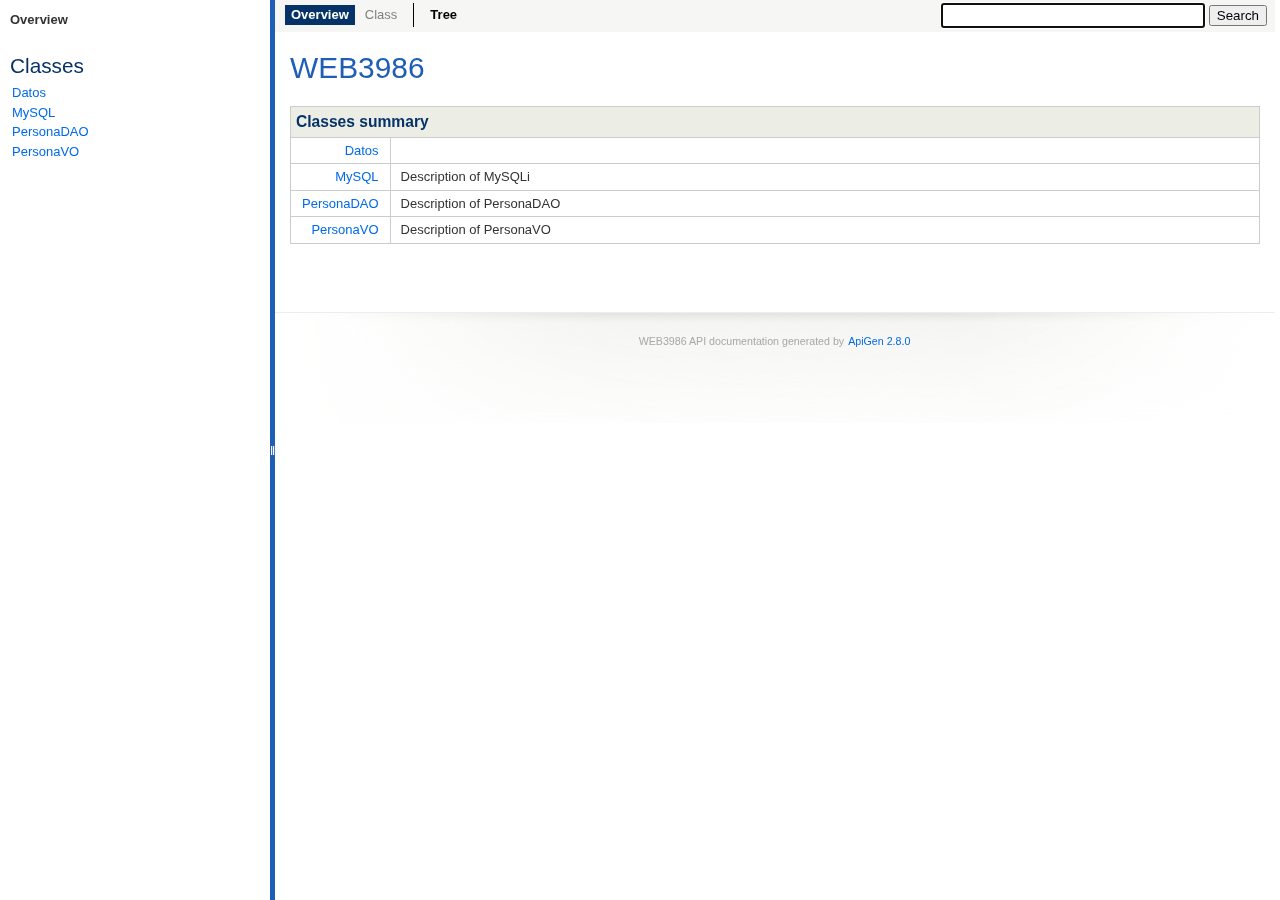
<file: phpDOC/index.html>
<!DOCTYPE html>
<html>
<head>
	<meta http-equiv="Content-Type" content="text/html; charset=utf-8" />
	<meta name="generator" content="ApiGen 2.8.0" />

	<title>WEB3986</title>

	<script type="text/javascript" src="resources/combined.js"></script>
	<script type="text/javascript" src="elementlist.js"></script>
	<link rel="stylesheet" type="text/css" media="all" href="resources/style.css?3505392360" />

</head>

<body>
<div id="left">
	<div id="menu">
<span>Overview</span>

		<div id="groups">
		</div>



		<div id="elements">
			<h3>Classes</h3>
			<ul>
				<li><a href="class-Datos.html">Datos</a></li>
				<li><a href="class-MySQL.html">MySQL</a></li>
				<li><a href="class-PersonaDAO.html">PersonaDAO</a></li>
				<li><a href="class-PersonaVO.html">PersonaVO</a></li>
			</ul>





		</div>
	</div>
</div>

<div id="splitter"></div>

<div id="right">
<div id="rightInner">
	<form id="search">
		<input type="hidden" name="cx" value="" />
		<input type="hidden" name="ie" value="UTF-8" />
		<input type="text" name="q" class="text" autofocus />
		<input type="submit" value="Search" />
	</form>

	<div id="navigation">
		<ul>
			<li class="active">
<span>Overview</span>			</li>
			<li>
<span>Class</span>			</li>
		</ul>
		<ul>
			<li>
				<a href="tree.html" title="Tree view of classes, interfaces, traits and exceptions"><span>Tree</span></a>
			</li>
		</ul>
		<ul>
		</ul>
	</div>

<div id="content">
	<h1>WEB3986</h1>





<table class="summary" id="classes">
<caption>Classes summary</caption>
<tr>
	<td class="name"><a href="class-Datos.html">Datos</a></td>
	<td>
<!-- by Texy2! --></td>
</tr>
<tr>
	<td class="name"><a href="class-MySQL.html">MySQL</a></td>
	<td>Description of MySQLi</td>
</tr>
<tr>
	<td class="name"><a href="class-PersonaDAO.html">PersonaDAO</a></td>
	<td>Description of PersonaDAO</td>
</tr>
<tr>
	<td class="name"><a href="class-PersonaVO.html">PersonaVO</a></td>
	<td>Description of PersonaVO</td>
</tr>
</table>





</div>

	<div id="footer">
		WEB3986 API documentation generated by <a href="http://apigen.org">ApiGen 2.8.0</a>
	</div>
</div>
</div>
</body>
</html>
</file>
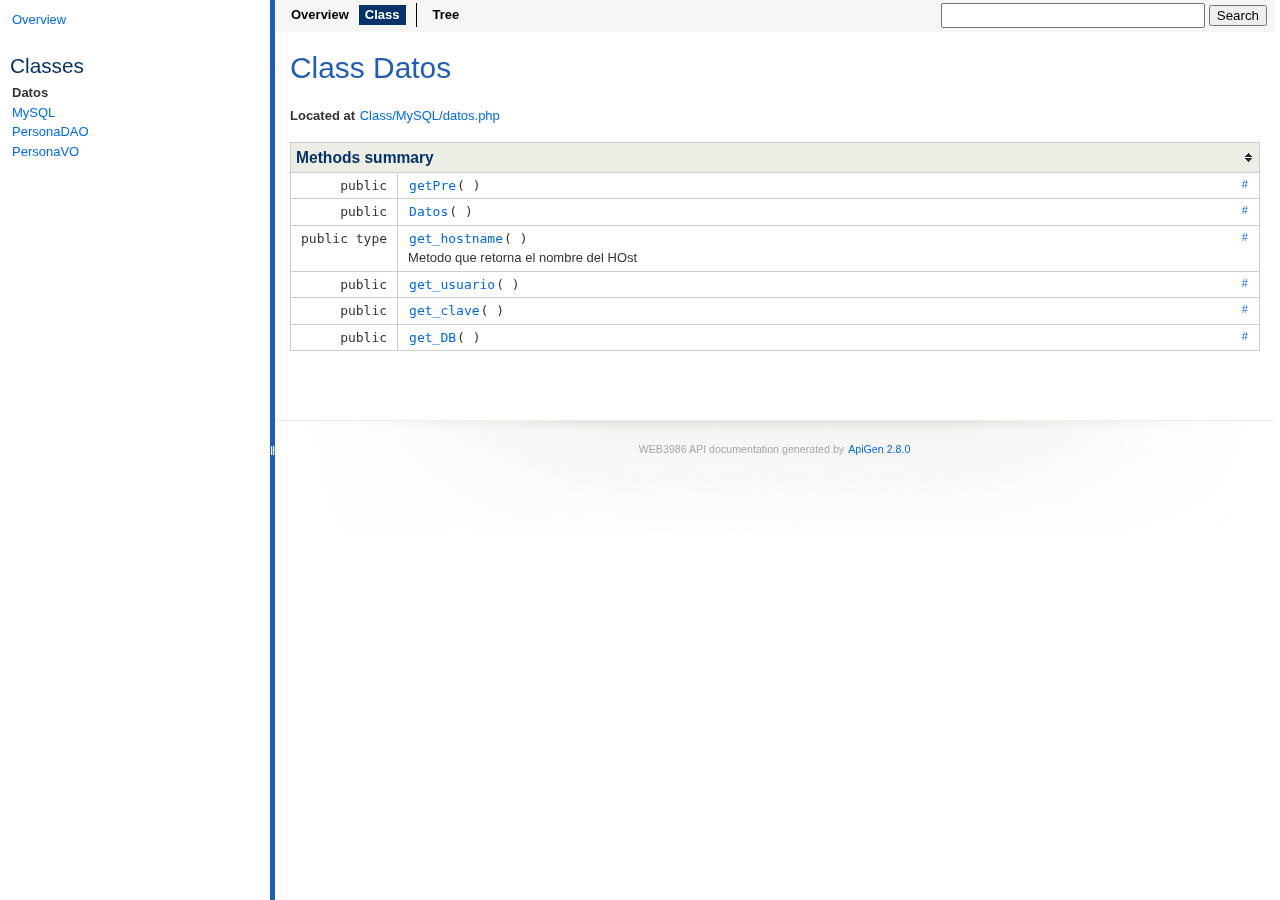
<file: phpDOC/class-Datos.html>
<!DOCTYPE html>
<html>
<head>
	<meta http-equiv="Content-Type" content="text/html; charset=utf-8" />
	<meta name="generator" content="ApiGen 2.8.0" />

	<title>Class Datos | WEB3986</title>

	<script type="text/javascript" src="resources/combined.js?2780970235"></script>
	<script type="text/javascript" src="elementlist.js?1997277283"></script>
	<link rel="stylesheet" type="text/css" media="all" href="resources/style.css?3505392360" />

</head>

<body>
<div id="left">
	<div id="menu">
		<a href="index.html" title="Overview"><span>Overview</span></a>


		<div id="groups">
		</div>



		<div id="elements">
			<h3>Classes</h3>
			<ul>
				<li class="active"><a href="class-Datos.html">Datos</a></li>
				<li><a href="class-MySQL.html">MySQL</a></li>
				<li><a href="class-PersonaDAO.html">PersonaDAO</a></li>
				<li><a href="class-PersonaVO.html">PersonaVO</a></li>
			</ul>





		</div>
	</div>
</div>

<div id="splitter"></div>

<div id="right">
<div id="rightInner">
	<form id="search">
		<input type="hidden" name="cx" value="" />
		<input type="hidden" name="ie" value="UTF-8" />
		<input type="text" name="q" class="text" />
		<input type="submit" value="Search" />
	</form>

	<div id="navigation">
		<ul>
			<li>
				<a href="index.html" title="Overview"><span>Overview</span></a>
			</li>
			<li class="active">
<span>Class</span>			</li>
		</ul>
		<ul>
			<li>
				<a href="tree.html" title="Tree view of classes, interfaces, traits and exceptions"><span>Tree</span></a>
			</li>
		</ul>
		<ul>
		</ul>
	</div>

<div id="content" class="class">
	<h1>Class Datos</h1>











	<div class="info">
		
		
		
		

		<b>Located at</b> <a href="source-class-Datos.html#3-38" title="Go to source code">Class/MySQL/datos.php</a><br />
	</div>



	<table class="summary" id="methods">
	<caption>Methods summary</caption>
	<tr data-order="getPre" id="_getPre">

		<td class="attributes"><code>
			 public 
			
			
			</code>
		</td>

		<td class="name"><div>
		<a class="anchor" href="#_getPre">#</a>
		<code><a href="source-class-Datos.html#10-12" title="Go to source code">getPre</a>( )</code>

		<div class="description short">
			
		</div>

		<div class="description detailed hidden">
			







		</div>
		</div></td>
	</tr>
	<tr data-order="Datos" id="_Datos">

		<td class="attributes"><code>
			 public 
			
			
			</code>
		</td>

		<td class="name"><div>
		<a class="anchor" href="#_Datos">#</a>
		<code><a href="source-class-Datos.html#14-16" title="Go to source code">Datos</a>( )</code>

		<div class="description short">
			
		</div>

		<div class="description detailed hidden">
			







		</div>
		</div></td>
	</tr>
	<tr data-order="get_hostname" id="_get_hostname">

		<td class="attributes"><code>
			 public 
			type
			
			</code>
		</td>

		<td class="name"><div>
		<a class="anchor" href="#_get_hostname">#</a>
		<code><a href="source-class-Datos.html#18-24" title="Go to source code">get_hostname</a>( )</code>

		<div class="description short">
			
<p>Metodo que retorna el nombre del HOst</p>

		</div>

		<div class="description detailed hidden">
			
<p>Metodo que retorna el nombre del HOst</p>




				<h4>Returns</h4>
				<div class="list">
					<code>type</code><br>variable de tipo String<br />
				</div>




		</div>
		</div></td>
	</tr>
	<tr data-order="get_usuario" id="_get_usuario">

		<td class="attributes"><code>
			 public 
			
			
			</code>
		</td>

		<td class="name"><div>
		<a class="anchor" href="#_get_usuario">#</a>
		<code><a href="source-class-Datos.html#26-28" title="Go to source code">get_usuario</a>( )</code>

		<div class="description short">
			
		</div>

		<div class="description detailed hidden">
			







		</div>
		</div></td>
	</tr>
	<tr data-order="get_clave" id="_get_clave">

		<td class="attributes"><code>
			 public 
			
			
			</code>
		</td>

		<td class="name"><div>
		<a class="anchor" href="#_get_clave">#</a>
		<code><a href="source-class-Datos.html#30-32" title="Go to source code">get_clave</a>( )</code>

		<div class="description short">
			
		</div>

		<div class="description detailed hidden">
			







		</div>
		</div></td>
	</tr>
	<tr data-order="get_DB" id="_get_DB">

		<td class="attributes"><code>
			 public 
			
			
			</code>
		</td>

		<td class="name"><div>
		<a class="anchor" href="#_get_DB">#</a>
		<code><a href="source-class-Datos.html#34-36" title="Go to source code">get_DB</a>( )</code>

		<div class="description short">
			
		</div>

		<div class="description detailed hidden">
			







		</div>
		</div></td>
	</tr>
	</table>


















</div>

	<div id="footer">
		WEB3986 API documentation generated by <a href="http://apigen.org">ApiGen 2.8.0</a>
	</div>
</div>
</div>
</body>
</html>
</file>
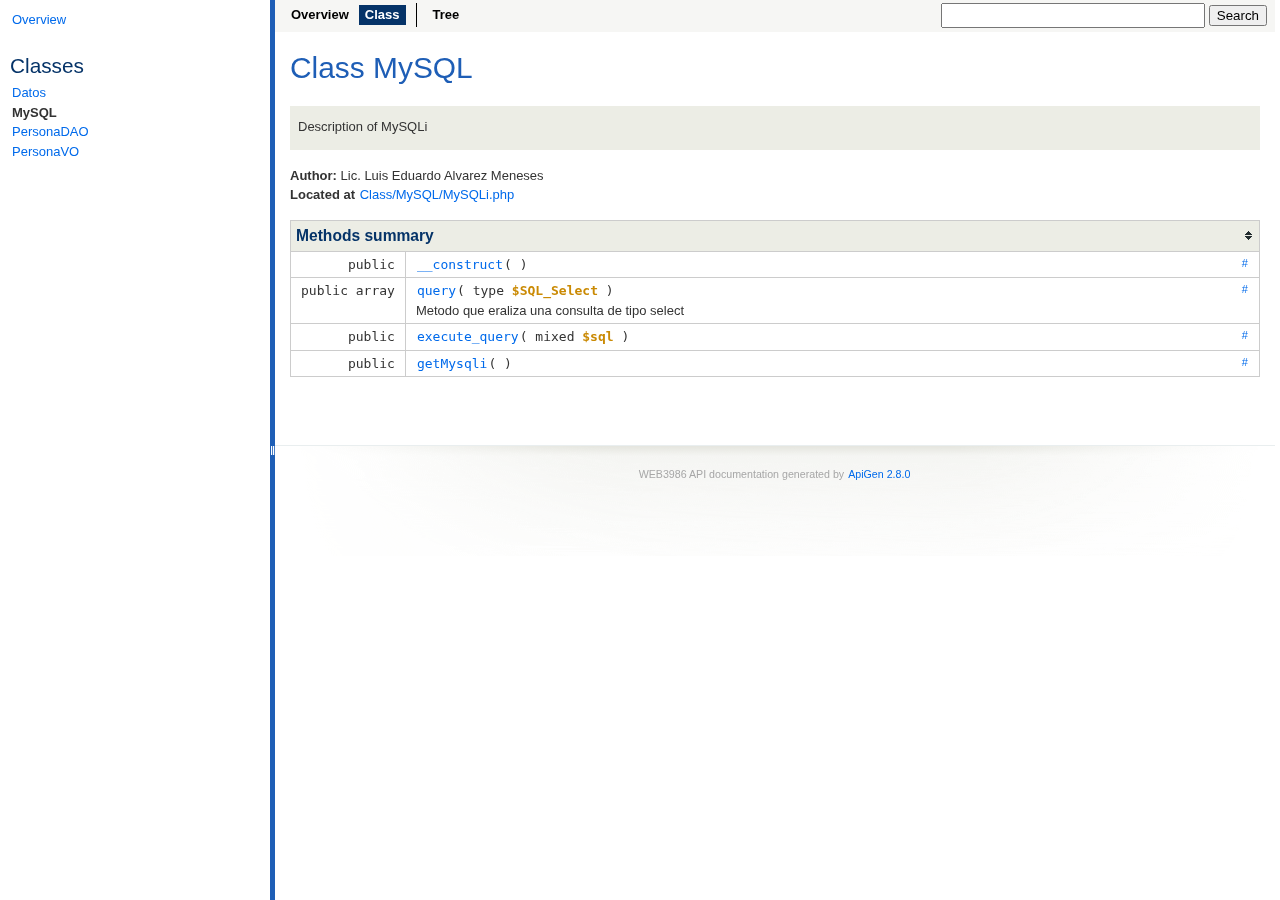
<file: phpDOC/class-MySQL.html>
<!DOCTYPE html>
<html>
<head>
	<meta http-equiv="Content-Type" content="text/html; charset=utf-8" />
	<meta name="generator" content="ApiGen 2.8.0" />

	<title>Class MySQL | WEB3986</title>

	<script type="text/javascript" src="resources/combined.js?2780970235"></script>
	<script type="text/javascript" src="elementlist.js?1997277283"></script>
	<link rel="stylesheet" type="text/css" media="all" href="resources/style.css?3505392360" />

</head>

<body>
<div id="left">
	<div id="menu">
		<a href="index.html" title="Overview"><span>Overview</span></a>


		<div id="groups">
		</div>



		<div id="elements">
			<h3>Classes</h3>
			<ul>
				<li><a href="class-Datos.html">Datos</a></li>
				<li class="active"><a href="class-MySQL.html">MySQL</a></li>
				<li><a href="class-PersonaDAO.html">PersonaDAO</a></li>
				<li><a href="class-PersonaVO.html">PersonaVO</a></li>
			</ul>





		</div>
	</div>
</div>

<div id="splitter"></div>

<div id="right">
<div id="rightInner">
	<form id="search">
		<input type="hidden" name="cx" value="" />
		<input type="hidden" name="ie" value="UTF-8" />
		<input type="text" name="q" class="text" />
		<input type="submit" value="Search" />
	</form>

	<div id="navigation">
		<ul>
			<li>
				<a href="index.html" title="Overview"><span>Overview</span></a>
			</li>
			<li class="active">
<span>Class</span>			</li>
		</ul>
		<ul>
			<li>
				<a href="tree.html" title="Tree view of classes, interfaces, traits and exceptions"><span>Tree</span></a>
			</li>
		</ul>
		<ul>
		</ul>
	</div>

<div id="content" class="class">
	<h1>Class MySQL</h1>


	<div class="description">
	
<p>Description of MySQLi</p>

	</div>









	<div class="info">
		
		
		
		

				<b>Author:</b>
				Lic. Luis Eduardo Alvarez Meneses<br />
		<b>Located at</b> <a href="source-class-MySQL.html#9-71" title="Go to source code">Class/MySQL/MySQLi.php</a><br />
	</div>



	<table class="summary" id="methods">
	<caption>Methods summary</caption>
	<tr data-order="__construct" id="___construct">

		<td class="attributes"><code>
			 public 
			
			
			</code>
		</td>

		<td class="name"><div>
		<a class="anchor" href="#___construct">#</a>
		<code><a href="source-class-MySQL.html#19-21" title="Go to source code">__construct</a>( )</code>

		<div class="description short">
			
		</div>

		<div class="description detailed hidden">
			







		</div>
		</div></td>
	</tr>
	<tr data-order="query" id="_query">

		<td class="attributes"><code>
			 public 
			array
			
			</code>
		</td>

		<td class="name"><div>
		<a class="anchor" href="#_query">#</a>
		<code><a href="source-class-MySQL.html#35-59" title="Go to source code">query</a>( <span>type <var>$SQL_Select</var></span> )</code>

		<div class="description short">
			
<p>Metodo que eraliza una consulta de tipo select</p>

		</div>

		<div class="description detailed hidden">
			
<p>Metodo que eraliza una consulta de tipo select</p>



				<h4>Parameters</h4>
				<div class="list"><dl>
					<dt><var>$SQL_Select</var></dt>
					<dd><code>type</code><br>$SQL_Select</dd>
				</dl></div>

				<h4>Returns</h4>
				<div class="list">
					<code>array</code><br />
				</div>




		</div>
		</div></td>
	</tr>
	<tr data-order="execute_query" id="_execute_query">

		<td class="attributes"><code>
			 public 
			
			
			</code>
		</td>

		<td class="name"><div>
		<a class="anchor" href="#_execute_query">#</a>
		<code><a href="source-class-MySQL.html#61-65" title="Go to source code">execute_query</a>( <span>mixed <var>$sql</var></span> )</code>

		<div class="description short">
			
		</div>

		<div class="description detailed hidden">
			







		</div>
		</div></td>
	</tr>
	<tr data-order="getMysqli" id="_getMysqli">

		<td class="attributes"><code>
			 public 
			
			
			</code>
		</td>

		<td class="name"><div>
		<a class="anchor" href="#_getMysqli">#</a>
		<code><a href="source-class-MySQL.html#67-69" title="Go to source code">getMysqli</a>( )</code>

		<div class="description short">
			
		</div>

		<div class="description detailed hidden">
			







		</div>
		</div></td>
	</tr>
	</table>


















</div>

	<div id="footer">
		WEB3986 API documentation generated by <a href="http://apigen.org">ApiGen 2.8.0</a>
	</div>
</div>
</div>
</body>
</html>
</file>
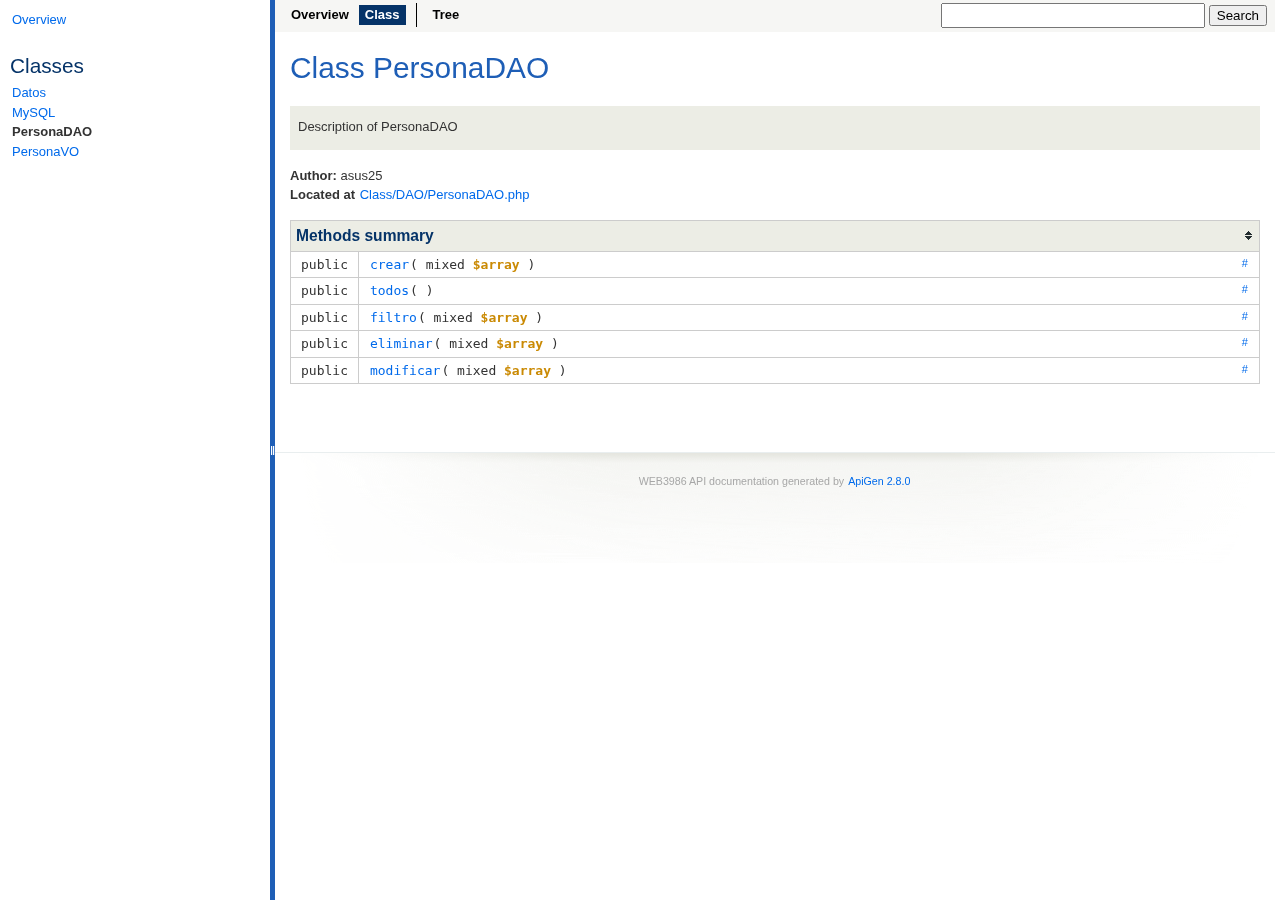
<file: phpDOC/class-PersonaDAO.html>
<!DOCTYPE html>
<html>
<head>
	<meta http-equiv="Content-Type" content="text/html; charset=utf-8" />
	<meta name="generator" content="ApiGen 2.8.0" />

	<title>Class PersonaDAO | WEB3986</title>

	<script type="text/javascript" src="resources/combined.js?2780970235"></script>
	<script type="text/javascript" src="elementlist.js?1997277283"></script>
	<link rel="stylesheet" type="text/css" media="all" href="resources/style.css?3505392360" />

</head>

<body>
<div id="left">
	<div id="menu">
		<a href="index.html" title="Overview"><span>Overview</span></a>


		<div id="groups">
		</div>



		<div id="elements">
			<h3>Classes</h3>
			<ul>
				<li><a href="class-Datos.html">Datos</a></li>
				<li><a href="class-MySQL.html">MySQL</a></li>
				<li class="active"><a href="class-PersonaDAO.html">PersonaDAO</a></li>
				<li><a href="class-PersonaVO.html">PersonaVO</a></li>
			</ul>





		</div>
	</div>
</div>

<div id="splitter"></div>

<div id="right">
<div id="rightInner">
	<form id="search">
		<input type="hidden" name="cx" value="" />
		<input type="hidden" name="ie" value="UTF-8" />
		<input type="text" name="q" class="text" />
		<input type="submit" value="Search" />
	</form>

	<div id="navigation">
		<ul>
			<li>
				<a href="index.html" title="Overview"><span>Overview</span></a>
			</li>
			<li class="active">
<span>Class</span>			</li>
		</ul>
		<ul>
			<li>
				<a href="tree.html" title="Tree view of classes, interfaces, traits and exceptions"><span>Tree</span></a>
			</li>
		</ul>
		<ul>
		</ul>
	</div>

<div id="content" class="class">
	<h1>Class PersonaDAO</h1>


	<div class="description">
	
<p>Description of PersonaDAO</p>

	</div>









	<div class="info">
		
		
		
		

				<b>Author:</b>
				asus25<br />
		<b>Located at</b> <a href="source-class-PersonaDAO.html#9-115" title="Go to source code">Class/DAO/PersonaDAO.php</a><br />
	</div>



	<table class="summary" id="methods">
	<caption>Methods summary</caption>
	<tr data-order="crear" id="_crear">

		<td class="attributes"><code>
			 public 
			
			
			</code>
		</td>

		<td class="name"><div>
		<a class="anchor" href="#_crear">#</a>
		<code><a href="source-class-PersonaDAO.html#17-41" title="Go to source code">crear</a>( <span>mixed <var>$array</var></span> )</code>

		<div class="description short">
			
		</div>

		<div class="description detailed hidden">
			







		</div>
		</div></td>
	</tr>
	<tr data-order="todos" id="_todos">

		<td class="attributes"><code>
			 public 
			
			
			</code>
		</td>

		<td class="name"><div>
		<a class="anchor" href="#_todos">#</a>
		<code><a href="source-class-PersonaDAO.html#43-47" title="Go to source code">todos</a>( )</code>

		<div class="description short">
			
		</div>

		<div class="description detailed hidden">
			







		</div>
		</div></td>
	</tr>
	<tr data-order="filtro" id="_filtro">

		<td class="attributes"><code>
			 public 
			
			
			</code>
		</td>

		<td class="name"><div>
		<a class="anchor" href="#_filtro">#</a>
		<code><a href="source-class-PersonaDAO.html#49-67" title="Go to source code">filtro</a>( <span>mixed <var>$array</var></span> )</code>

		<div class="description short">
			
		</div>

		<div class="description detailed hidden">
			







		</div>
		</div></td>
	</tr>
	<tr data-order="eliminar" id="_eliminar">

		<td class="attributes"><code>
			 public 
			
			
			</code>
		</td>

		<td class="name"><div>
		<a class="anchor" href="#_eliminar">#</a>
		<code><a href="source-class-PersonaDAO.html#69-87" title="Go to source code">eliminar</a>( <span>mixed <var>$array</var></span> )</code>

		<div class="description short">
			
		</div>

		<div class="description detailed hidden">
			







		</div>
		</div></td>
	</tr>
	<tr data-order="modificar" id="_modificar">

		<td class="attributes"><code>
			 public 
			
			
			</code>
		</td>

		<td class="name"><div>
		<a class="anchor" href="#_modificar">#</a>
		<code><a href="source-class-PersonaDAO.html#89-114" title="Go to source code">modificar</a>( <span>mixed <var>$array</var></span> )</code>

		<div class="description short">
			
		</div>

		<div class="description detailed hidden">
			







		</div>
		</div></td>
	</tr>
	</table>


















</div>

	<div id="footer">
		WEB3986 API documentation generated by <a href="http://apigen.org">ApiGen 2.8.0</a>
	</div>
</div>
</div>
</body>
</html>
</file>
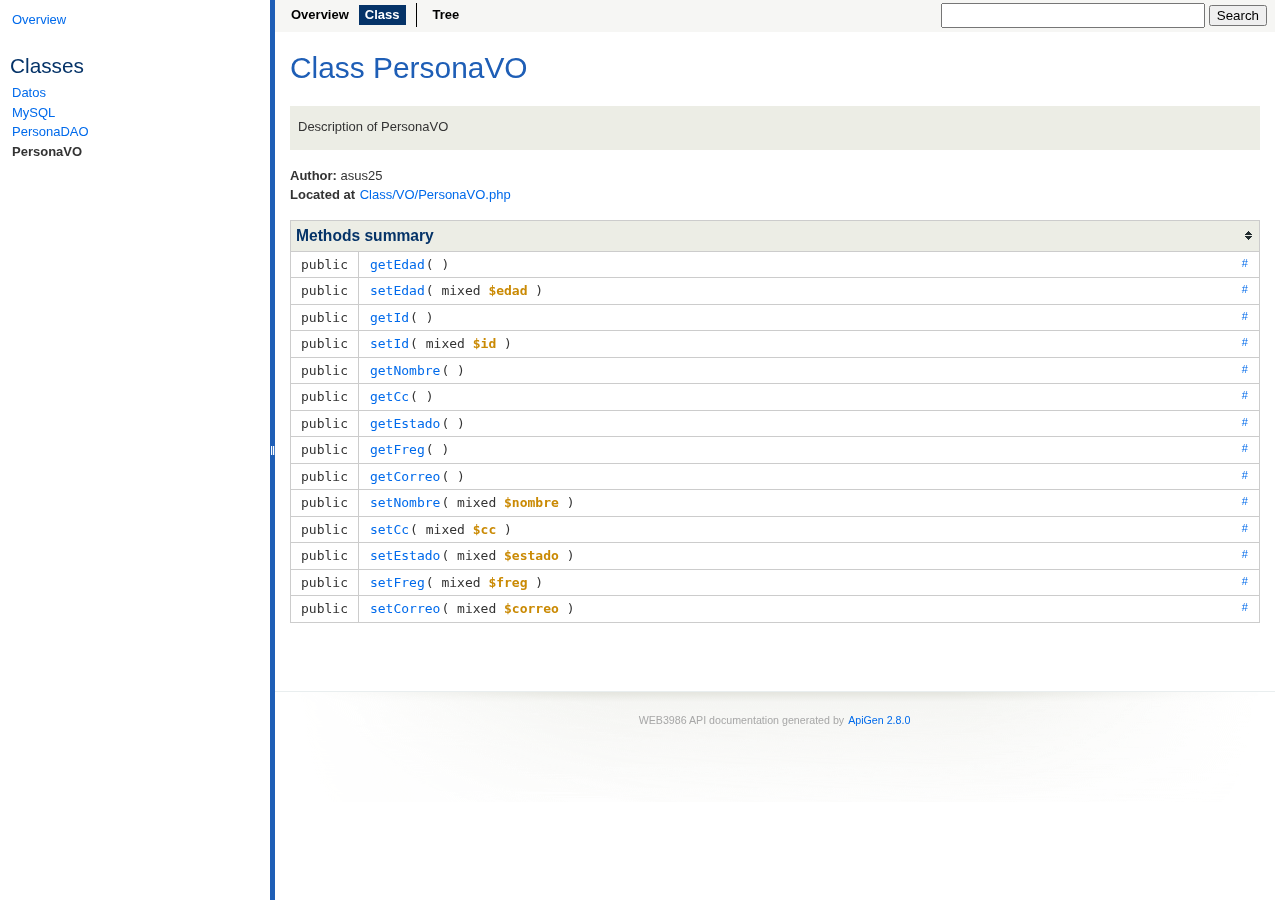
<file: phpDOC/class-PersonaVO.html>
<!DOCTYPE html>
<html>
<head>
	<meta http-equiv="Content-Type" content="text/html; charset=utf-8" />
	<meta name="generator" content="ApiGen 2.8.0" />

	<title>Class PersonaVO | WEB3986</title>

	<script type="text/javascript" src="resources/combined.js?2780970235"></script>
	<script type="text/javascript" src="elementlist.js?1997277283"></script>
	<link rel="stylesheet" type="text/css" media="all" href="resources/style.css?3505392360" />

</head>

<body>
<div id="left">
	<div id="menu">
		<a href="index.html" title="Overview"><span>Overview</span></a>


		<div id="groups">
		</div>



		<div id="elements">
			<h3>Classes</h3>
			<ul>
				<li><a href="class-Datos.html">Datos</a></li>
				<li><a href="class-MySQL.html">MySQL</a></li>
				<li><a href="class-PersonaDAO.html">PersonaDAO</a></li>
				<li class="active"><a href="class-PersonaVO.html">PersonaVO</a></li>
			</ul>





		</div>
	</div>
</div>

<div id="splitter"></div>

<div id="right">
<div id="rightInner">
	<form id="search">
		<input type="hidden" name="cx" value="" />
		<input type="hidden" name="ie" value="UTF-8" />
		<input type="text" name="q" class="text" />
		<input type="submit" value="Search" />
	</form>

	<div id="navigation">
		<ul>
			<li>
				<a href="index.html" title="Overview"><span>Overview</span></a>
			</li>
			<li class="active">
<span>Class</span>			</li>
		</ul>
		<ul>
			<li>
				<a href="tree.html" title="Tree view of classes, interfaces, traits and exceptions"><span>Tree</span></a>
			</li>
		</ul>
		<ul>
		</ul>
	</div>

<div id="content" class="class">
	<h1>Class PersonaVO</h1>


	<div class="description">
	
<p>Description of PersonaVO</p>

	</div>









	<div class="info">
		
		
		
		

				<b>Author:</b>
				asus25<br />
		<b>Located at</b> <a href="source-class-PersonaVO.html#9-81" title="Go to source code">Class/VO/PersonaVO.php</a><br />
	</div>



	<table class="summary" id="methods">
	<caption>Methods summary</caption>
	<tr data-order="getEdad" id="_getEdad">

		<td class="attributes"><code>
			 public 
			
			
			</code>
		</td>

		<td class="name"><div>
		<a class="anchor" href="#_getEdad">#</a>
		<code><a href="source-class-PersonaVO.html#25-27" title="Go to source code">getEdad</a>( )</code>

		<div class="description short">
			
		</div>

		<div class="description detailed hidden">
			







		</div>
		</div></td>
	</tr>
	<tr data-order="setEdad" id="_setEdad">

		<td class="attributes"><code>
			 public 
			
			
			</code>
		</td>

		<td class="name"><div>
		<a class="anchor" href="#_setEdad">#</a>
		<code><a href="source-class-PersonaVO.html#29-31" title="Go to source code">setEdad</a>( <span>mixed <var>$edad</var></span> )</code>

		<div class="description short">
			
		</div>

		<div class="description detailed hidden">
			







		</div>
		</div></td>
	</tr>
	<tr data-order="getId" id="_getId">

		<td class="attributes"><code>
			 public 
			
			
			</code>
		</td>

		<td class="name"><div>
		<a class="anchor" href="#_getId">#</a>
		<code><a href="source-class-PersonaVO.html#33-35" title="Go to source code">getId</a>( )</code>

		<div class="description short">
			
		</div>

		<div class="description detailed hidden">
			







		</div>
		</div></td>
	</tr>
	<tr data-order="setId" id="_setId">

		<td class="attributes"><code>
			 public 
			
			
			</code>
		</td>

		<td class="name"><div>
		<a class="anchor" href="#_setId">#</a>
		<code><a href="source-class-PersonaVO.html#37-39" title="Go to source code">setId</a>( <span>mixed <var>$id</var></span> )</code>

		<div class="description short">
			
		</div>

		<div class="description detailed hidden">
			







		</div>
		</div></td>
	</tr>
	<tr data-order="getNombre" id="_getNombre">

		<td class="attributes"><code>
			 public 
			
			
			</code>
		</td>

		<td class="name"><div>
		<a class="anchor" href="#_getNombre">#</a>
		<code><a href="source-class-PersonaVO.html#41-43" title="Go to source code">getNombre</a>( )</code>

		<div class="description short">
			
		</div>

		<div class="description detailed hidden">
			







		</div>
		</div></td>
	</tr>
	<tr data-order="getCc" id="_getCc">

		<td class="attributes"><code>
			 public 
			
			
			</code>
		</td>

		<td class="name"><div>
		<a class="anchor" href="#_getCc">#</a>
		<code><a href="source-class-PersonaVO.html#45-47" title="Go to source code">getCc</a>( )</code>

		<div class="description short">
			
		</div>

		<div class="description detailed hidden">
			







		</div>
		</div></td>
	</tr>
	<tr data-order="getEstado" id="_getEstado">

		<td class="attributes"><code>
			 public 
			
			
			</code>
		</td>

		<td class="name"><div>
		<a class="anchor" href="#_getEstado">#</a>
		<code><a href="source-class-PersonaVO.html#49-51" title="Go to source code">getEstado</a>( )</code>

		<div class="description short">
			
		</div>

		<div class="description detailed hidden">
			







		</div>
		</div></td>
	</tr>
	<tr data-order="getFreg" id="_getFreg">

		<td class="attributes"><code>
			 public 
			
			
			</code>
		</td>

		<td class="name"><div>
		<a class="anchor" href="#_getFreg">#</a>
		<code><a href="source-class-PersonaVO.html#53-55" title="Go to source code">getFreg</a>( )</code>

		<div class="description short">
			
		</div>

		<div class="description detailed hidden">
			







		</div>
		</div></td>
	</tr>
	<tr data-order="getCorreo" id="_getCorreo">

		<td class="attributes"><code>
			 public 
			
			
			</code>
		</td>

		<td class="name"><div>
		<a class="anchor" href="#_getCorreo">#</a>
		<code><a href="source-class-PersonaVO.html#57-59" title="Go to source code">getCorreo</a>( )</code>

		<div class="description short">
			
		</div>

		<div class="description detailed hidden">
			







		</div>
		</div></td>
	</tr>
	<tr data-order="setNombre" id="_setNombre">

		<td class="attributes"><code>
			 public 
			
			
			</code>
		</td>

		<td class="name"><div>
		<a class="anchor" href="#_setNombre">#</a>
		<code><a href="source-class-PersonaVO.html#61-63" title="Go to source code">setNombre</a>( <span>mixed <var>$nombre</var></span> )</code>

		<div class="description short">
			
		</div>

		<div class="description detailed hidden">
			







		</div>
		</div></td>
	</tr>
	<tr data-order="setCc" id="_setCc">

		<td class="attributes"><code>
			 public 
			
			
			</code>
		</td>

		<td class="name"><div>
		<a class="anchor" href="#_setCc">#</a>
		<code><a href="source-class-PersonaVO.html#65-67" title="Go to source code">setCc</a>( <span>mixed <var>$cc</var></span> )</code>

		<div class="description short">
			
		</div>

		<div class="description detailed hidden">
			







		</div>
		</div></td>
	</tr>
	<tr data-order="setEstado" id="_setEstado">

		<td class="attributes"><code>
			 public 
			
			
			</code>
		</td>

		<td class="name"><div>
		<a class="anchor" href="#_setEstado">#</a>
		<code><a href="source-class-PersonaVO.html#69-71" title="Go to source code">setEstado</a>( <span>mixed <var>$estado</var></span> )</code>

		<div class="description short">
			
		</div>

		<div class="description detailed hidden">
			







		</div>
		</div></td>
	</tr>
	<tr data-order="setFreg" id="_setFreg">

		<td class="attributes"><code>
			 public 
			
			
			</code>
		</td>

		<td class="name"><div>
		<a class="anchor" href="#_setFreg">#</a>
		<code><a href="source-class-PersonaVO.html#73-75" title="Go to source code">setFreg</a>( <span>mixed <var>$freg</var></span> )</code>

		<div class="description short">
			
		</div>

		<div class="description detailed hidden">
			







		</div>
		</div></td>
	</tr>
	<tr data-order="setCorreo" id="_setCorreo">

		<td class="attributes"><code>
			 public 
			
			
			</code>
		</td>

		<td class="name"><div>
		<a class="anchor" href="#_setCorreo">#</a>
		<code><a href="source-class-PersonaVO.html#77-79" title="Go to source code">setCorreo</a>( <span>mixed <var>$correo</var></span> )</code>

		<div class="description short">
			
		</div>

		<div class="description detailed hidden">
			







		</div>
		</div></td>
	</tr>
	</table>


















</div>

	<div id="footer">
		WEB3986 API documentation generated by <a href="http://apigen.org">ApiGen 2.8.0</a>
	</div>
</div>
</div>
</body>
</html>
</file>
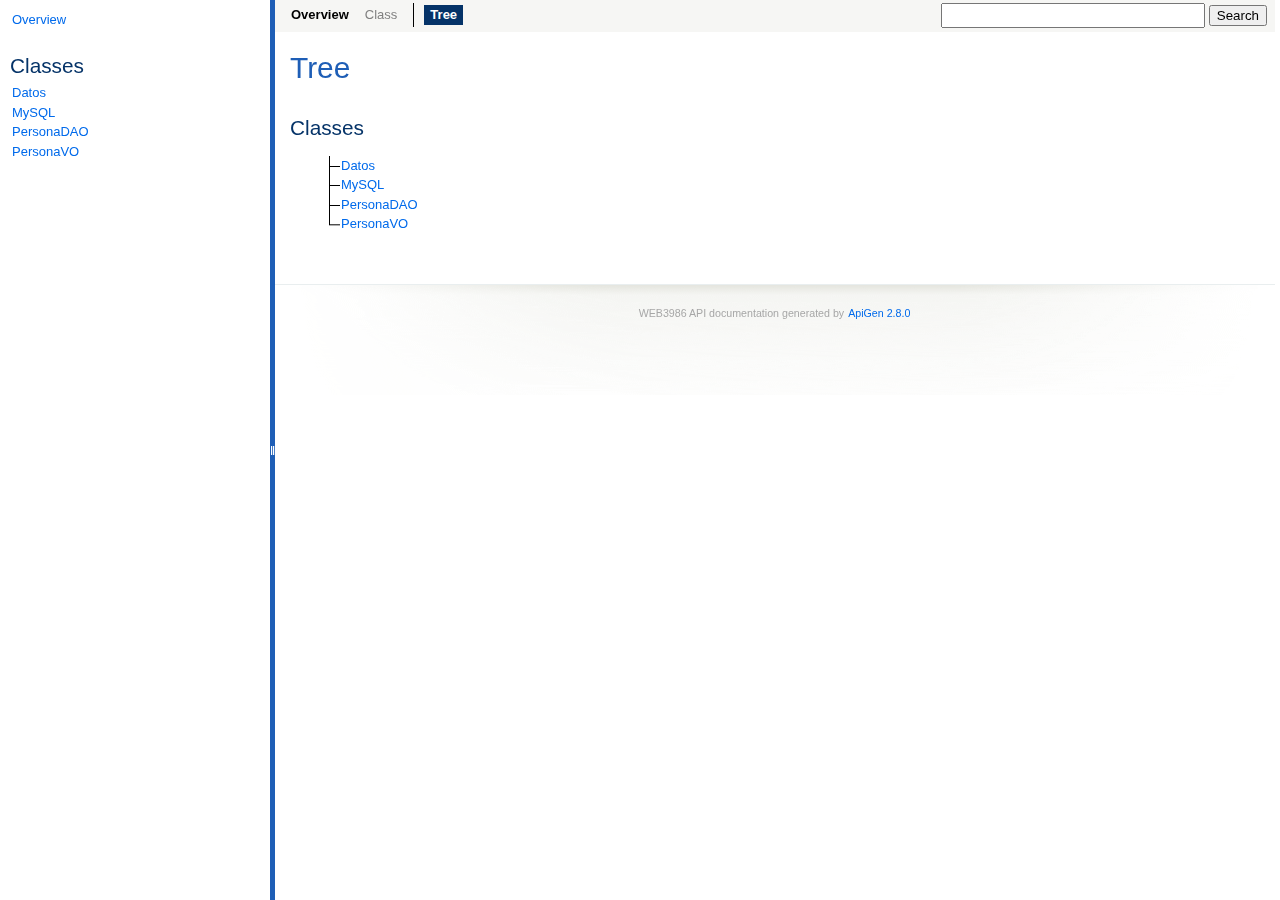
<file: phpDOC/tree.html>
<!DOCTYPE html>
<html>
<head>
	<meta http-equiv="Content-Type" content="text/html; charset=utf-8" />
	<meta name="generator" content="ApiGen 2.8.0" />

	<title>Tree | WEB3986</title>

	<script type="text/javascript" src="resources/combined.js?2780970235"></script>
	<script type="text/javascript" src="elementlist.js?1997277283"></script>
	<link rel="stylesheet" type="text/css" media="all" href="resources/style.css?3505392360" />

</head>

<body>
<div id="left">
	<div id="menu">
		<a href="index.html" title="Overview"><span>Overview</span></a>


		<div id="groups">
		</div>



		<div id="elements">
			<h3>Classes</h3>
			<ul>
				<li><a href="class-Datos.html">Datos</a></li>
				<li><a href="class-MySQL.html">MySQL</a></li>
				<li><a href="class-PersonaDAO.html">PersonaDAO</a></li>
				<li><a href="class-PersonaVO.html">PersonaVO</a></li>
			</ul>





		</div>
	</div>
</div>

<div id="splitter"></div>

<div id="right">
<div id="rightInner">
	<form id="search">
		<input type="hidden" name="cx" value="" />
		<input type="hidden" name="ie" value="UTF-8" />
		<input type="text" name="q" class="text" />
		<input type="submit" value="Search" />
	</form>

	<div id="navigation">
		<ul>
			<li>
				<a href="index.html" title="Overview"><span>Overview</span></a>
			</li>
			<li>
<span>Class</span>			</li>
		</ul>
		<ul>
			<li class="active">
<span>Tree</span>			</li>
		</ul>
		<ul>
		</ul>
	</div>

<div id="content">
	<h1>Tree</h1>

		<h3>Classes</h3>
<div class="tree">
	<ul>

			<li><div class="notlast"><a href="class-Datos.html"><span>Datos</span></a>
			
			
			</div>

				</li>

			<li><div class="notlast"><a href="class-MySQL.html"><span>MySQL</span></a>
			
			
			</div>

				</li>

			<li><div class="notlast"><a href="class-PersonaDAO.html"><span>PersonaDAO</span></a>
			
			
			</div>

				</li>

			<li class="last"><div class="last"><a href="class-PersonaVO.html"><span>PersonaVO</span></a>
			
			
			</div>

		</li>
		
	</ul>
</div>



</div>

	<div id="footer">
		WEB3986 API documentation generated by <a href="http://apigen.org">ApiGen 2.8.0</a>
	</div>
</div>
</div>
</body>
</html>
</file>
<file: phpDOC/resources/style.css>
/*!
 * ApiGen 2.8.0 - API documentation generator for PHP 5.3+
 *
 * Copyright (c) 2010-2011 David Grudl (http://davidgrudl.com)
 * Copyright (c) 2011-2012 Jaroslav Hanslík (https://github.com/kukulich)
 * Copyright (c) 2011-2012 Ondřej Nešpor (https://github.com/Andrewsville)
 *
 * For the full copyright and license information, please view
 * the file LICENSE.md that was distributed with this source code.
 */

body {
	font: 13px/1.5 Verdana, 'Geneva CE', lucida, sans-serif;
	margin: 0;
	padding: 0;
	background: #ffffff;
	color: #333333;
}

h1, h2, h3, h4, caption {
	font-family: 'Trebuchet MS', 'Geneva CE', lucida, sans-serif;
	color: #053368;
}

h1 {
	color: #1e5eb6;
	font-size: 230%;
	font-weight: normal;
	margin: .3em 0;
}

h2 {
	color: #1e5eb6;
	font-size: 150%;
	font-weight: normal;
	margin: -.3em 0 .3em 0;
}

h3 {
	font-size: 1.6em;
	font-weight: normal;
	margin-bottom: 2px;
}

h4 {
	font-size: 100%;
	font-weight: bold;
	padding: 0;
	margin: 0;
}

caption {
	border: 1px solid #cccccc;
	background: #ecede5;
	font-weight: bold;
	font-size: 1.2em;
	padding: 3px 5px;
	text-align: left;
	margin-bottom: 0;
}

p {
	margin: .7em 0 1em;
	padding: 0;
}

hr {
	margin: 2em 0 1em;
	border: none;
	border-top: 1px solid #cccccc;
	height: 0;
}

a {
	color: #006aeb;
	padding: 3px 1px;
	text-decoration: none;
}

h1 a {
	color: #1e5eb6;
}

a:hover, a:active, a:focus, a:hover b, a:hover var {
	background-color: #006aeb;
	color: #ffffff !important;
}

code, var, pre {
	font-family: monospace;
}

var {
	font-weight: bold;
	font-style: normal;
	color: #ca8a04;
}

pre {
	margin: 0;
}

code a b {
	color: #000000;
}

.deprecated {
	text-decoration: line-through;
}

.invalid {
	color: #e71818;
}

.hidden {
	display: none;
}

/* Left side */
#left {
	overflow: auto;
	width: 270px;
	height: 100%;
	position: fixed;
}

/* Menu */
#menu {
	padding: 10px;
}

#menu ul {
	list-style: none;
	padding: 0;
	margin: 0;
}

#menu ul ul {
	padding-left: 10px;
}

#menu li {
	white-space: nowrap;
	position: relative;
}

#menu a {
	display: block;
	padding: 0 2px;
}

#menu .active > a, #menu > span {
	color: #333333;
	background: none;
	font-weight: bold;
}

#menu .active > a.invalid {
	color: #e71818;
}

#menu .active > a:hover, #menu .active > a:active, #menu .active > a:focus {
	background-color: #006aeb;
}

#menu #groups span {
	position: absolute;
	top: 4px;
	right: 2px;
	cursor: pointer;
	display: block;
	width: 12px;
	height: 12px;
	background: url('collapsed.png') transparent 0 0 no-repeat;
}

#menu #groups span:hover {
	background-position: -12px 0;
}

#menu #groups span.collapsed {
	background-position: 0 -12px;
}

#menu #groups span.collapsed:hover {
	background-position: -12px -12px;
}

#menu #groups ul.collapsed {
	display: none;
}

/* Right side */
#right {
	overflow: auto;
	margin-left: 275px;
	height: 100%;
	position: fixed;
	left: 0;
	right: 0;
}

#rightInner {
	max-width: 1000px;
	min-width: 350px;
}

/* Search */
#search {
	float: right;
	margin: 3px 8px;
}

#search input.text {
	padding: 3px 5px;
	width: 250px;
}

/* Autocomplete */
.ac_results {
	padding: 0;
	border: 1px solid #cccccc;
	background-color: #ffffff;
	overflow: hidden;
	z-index: 99999;
}

.ac_results ul {
	width: 100%;
	list-style-position: outside;
	list-style: none;
	padding: 0;
	margin: 0;
}

.ac_results li {
	margin: 0;
	padding: 2px 5px;
	cursor: default;
	display: block;
	font: 12px 'Trebuchet MS', 'Geneva CE', lucida, sans-serif;
	line-height: 16px;
	overflow: hidden;
	white-space: nowrap;
}

.ac_results li strong {
	color: #000000;
}

.ac_odd {
	background-color: #eeeeee;
}

.ac_over {
	background-color: #006aeb;
	color: #ffffff;
}

.ac_results li.ac_over strong {
	color: #ffffff;
}

/* Navigation */
#navigation {
	padding: 3px 8px;
	background-color: #f6f6f4;
	height: 26px;
}

#navigation ul {
	list-style: none;
	margin: 0 8px 4px 0;
	padding: 0;
	overflow: hidden;
	float: left;
}

#navigation ul + ul {
	border-left: 1px solid #000000;
	padding-left: 8px;
}

#navigation ul li {
	float: left;
	margin: 2px;
	padding: 0 3px;
	font-family: Verdana, 'Geneva CE', lucida, sans-serif;
	color: #808080;
}

#navigation ul li.active {
	background-color: #053368;
	color: #ffffff;
	font-weight: bold;
}

#navigation ul li a {
	color: #000000;
	font-weight: bold;
	padding: 0;
}

#navigation ul li span {
	float: left;
	padding: 0 3px;
}

#navigation ul li a:hover span, #navigation ul li a:active span, #navigation ul li a:focus span {
	background-color: #006aeb;
}

/* Content */
#content {
	clear: both;
	padding: 5px 15px;
}

.description pre {
	padding: .6em;
	background: #fcfcf7;
}

#content > .description {
	background: #ecede5;
	padding: 1px 8px;
	margin: 1.2em 0;
}

#content > .description pre {
	margin: .5em 0;
}

dl.tree {
	margin: 1.2em 0;
}

dl.tree dd {
	margin: 0;
	padding: 0;
}

.info {
	margin: 1.2em 0;
}

.summary {
	border: 1px solid #cccccc;
	border-collapse: collapse;
	font-size: 1em;
	width: 100%;
	margin: 1.2em 0 2.4em;
}

.summary caption {
	border-width: 1px 1px 0;
}

.summary caption.switchable {
	background: #ecede5 url('sort.png') no-repeat center right;
	cursor: pointer;
}

.summary td {
	border: 1px solid #cccccc;
	margin: 0;
	padding: 3px 10px;
	font-size: 1em;
	vertical-align: top;
}

.summary td:first-child {
	text-align: right;
}

#packages.summary td:first-child, #namespaces.summary td:first-child, .inherited.summary td:first-child, .used.summary td:first-child {
	text-align: left;
}

.summary tr:hover td {
	background: #f6f6f4;
}

.summary .description pre {
	border: .5em solid #ecede5;
}

.summary .description p {
	margin: 0;
}

.summary .description p + p, .summary .description ul {
	margin: 3px 0 0 0;
}

.summary .description.detailed h4 {
	margin-top: 3px;
}

.summary dl {
	margin: 0;
}

.summary dd {
	margin: 0 0 0 25px;
}

.name, .attributes {
	white-space: nowrap;
}

.value {
	white-space: pre-wrap;
}

td.name, td.attributes {
	width: 1%;
}

.class #methods .name {
	width: auto;
	white-space: normal;
}

.class #methods .name > div > code {
	white-space: pre-wrap;
}

.class #methods .name > div > code span, .function .value > code {
	white-space: nowrap;
}

.class #methods td.name > div, .class td.description > div {
	position: relative;
	padding-right: 1em;
}

.anchor {
	position: absolute;
	top: 0;
	right: 0;
	line-height: 1;
	font-size: 85%;
	margin: 0;
	color: #006aeb !important;
}

.list {
	margin: 0 0 5px 25px;
}

div.invalid {
	background-color: #fae4e0;
	padding: 10px;
}

/* Splitter */
#splitter {
	position: fixed;
	height: 100%;
	width: 5px;
	left: 270px;
	background: #1e5eb6 url('resize.png') left center no-repeat;
	cursor: e-resize;
}

#splitter.active {
	opacity: .5;
}

/* Footer */
#footer {
	border-top: 1px solid #e9eeef;
	clear: both;
	color: #a7a7a7;
	font-size: 8pt;
	text-align: center;
	padding: 20px 0 0;
	margin: 3em 0 0;
	height: 90px;
	background: #ffffff url('footer.png') no-repeat center top;
}

/* Tree */
div.tree ul {
	list-style: none;
	background: url('tree-vertical.png') left repeat-y;
	padding: 0;
	margin-left: 20px;
}

div.tree li {
	margin: 0;
	padding: 0;
}

div.tree div {
	padding-left: 30px;
}

div.tree div.notlast {
	background: url('tree-hasnext.png') left 10px no-repeat;
}

div.tree div.last {
	background: url('tree-last.png') left -240px no-repeat;
}

div.tree li.last {
	background: url('tree-cleaner.png') left center repeat-y;
}

div.tree span.padding {
	padding-left: 15px;
}

/* Source code */
.php-keyword1 {
	color: #e71818;
	font-weight: bold;
}

.php-keyword2 {
	font-weight: bold;
}

.php-var {
	color: #d59401;
	font-weight: bold;
}

.php-num {
	color: #cd0673;
}

.php-quote {
	color: #008000;
}

.php-comment {
	color: #929292;
}

.xlang {
	color: #ff0000;
	font-weight: bold;
}

span.l {
	display: block;
}

span.l.selected {
	background: #f6f6f4;
}

span.l a {
	color: #333333;
}

span.l a:hover, div.l a:active, div.l a:focus {
	background: transparent;
	color: #333333 !important;
}

span.l .php-var a {
	color: #d59401;
}

span.l .php-var a:hover, span.l .php-var a:active, span.l .php-var a:focus {
	color: #d59401 !important;
}

span.l a.l {
	padding-left: 2px;
	color: #c0c0c0;
}

span.l a.l:hover, span.l a.l:active, span.l a.l:focus {
	background: transparent;
	color: #c0c0c0 !important;
}

#rightInner.medium #navigation {
	height: 52px;
}

#rightInner.medium #navigation ul:first-child + ul {
	clear: left;
	border: none;
	padding: 0;
}

#rightInner.medium .name, #rightInner.medium .attributes {
	white-space: normal;
}

#rightInner.small #search {
	float: left;
}

#rightInner.small #navigation {
	height: 78px;
}

#rightInner.small #navigation ul:first-child {
	clear: both;
}
</file>
